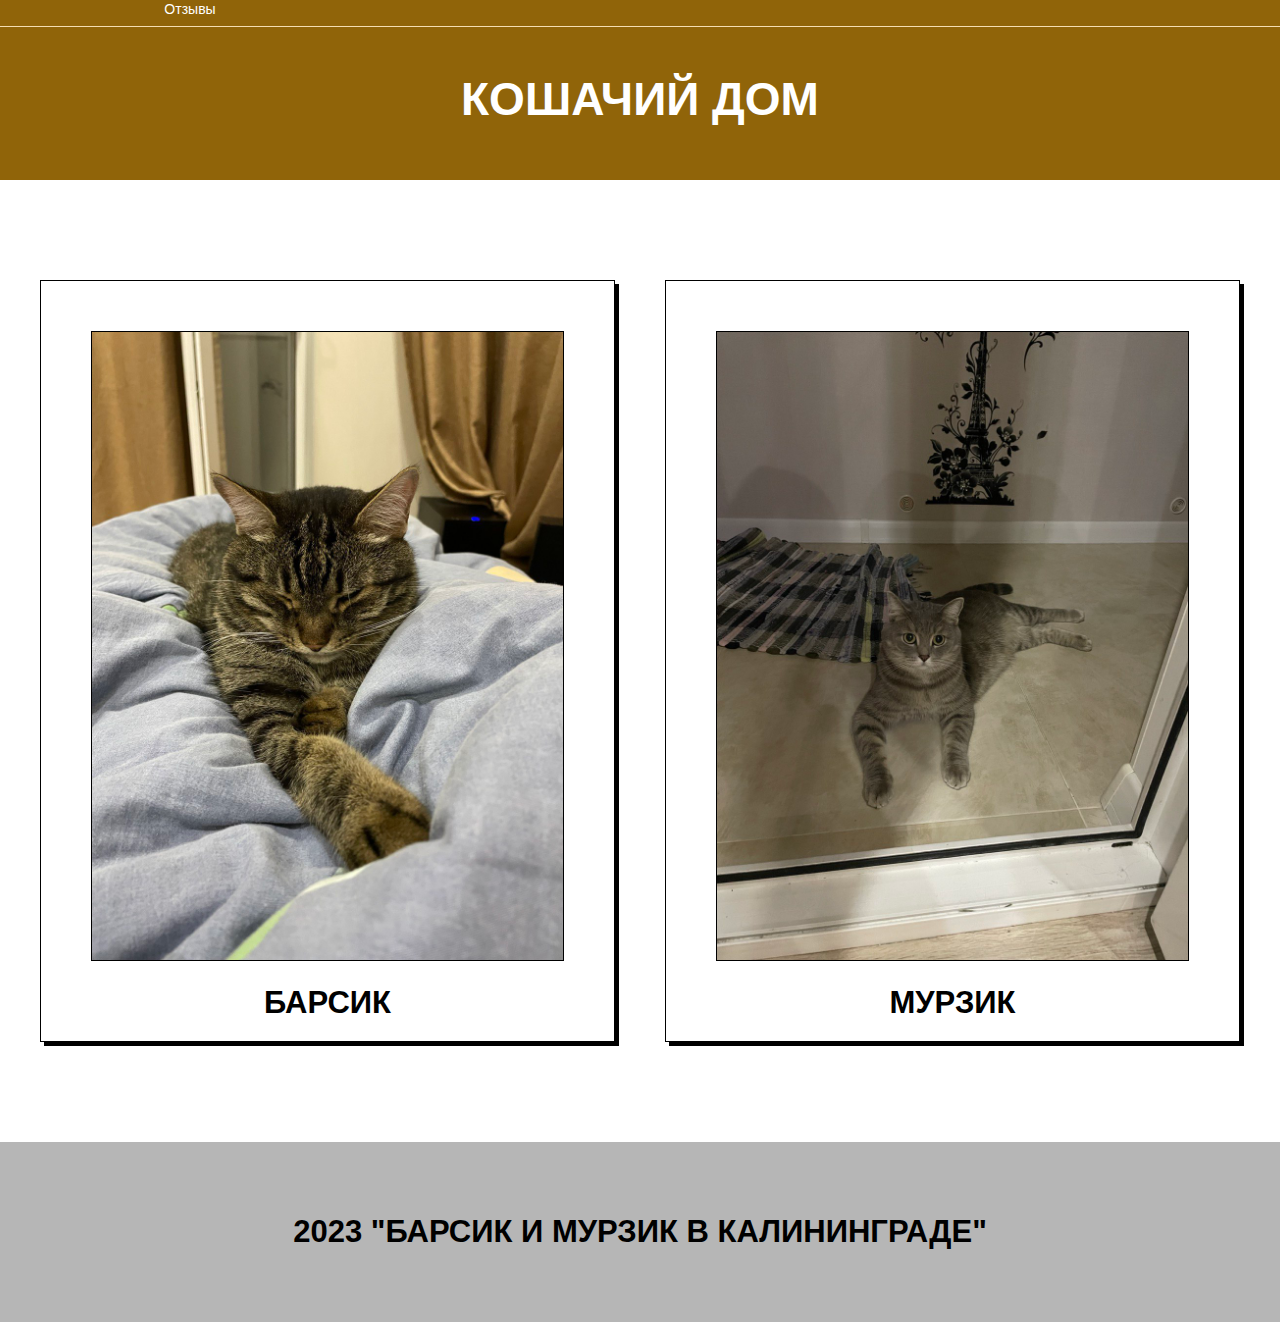
<file: index.html>
<!DOCTYPE html>
<html lang="ru">

<head>
  <meta charset="UTF-8" />
  <meta name="viewport" content="width=device-width, initial-scale=1.0" />
  <title>Барсик&Мурзик</title>
  <link rel="stylesheet" href="https://code.s3.yandex.net/web-code/fonts/fonts.css" />
  <link rel="stylesheet" href="style-home.css" />
  <link rel="stylesheet" href="style-general.css" />
</head>

<body class="page-home">
  <header class="header">
    <a class="reviews" href ="index-%20reviews.html" target="_blank">Отзывы</a>
    <hr class="line">
    <div class="center">
      <h1 class="header-title">Кошачий дом</h1>
    </div>
    </header>
  <section class="content">
    <div class="card">
      <img class="card-imag" src="/photos-cats/one/barsik.jpg" alt="Барсик лежит на одеяле" />
      <a class="card-title" href="index2.html" target="_blank"> Барсик </a>
    </div>
    <div class="card no-right-margin">
      <img class="card-imag" src="/photos-cats/one/myrzik.jpg" alt="Мурзик лежит на балконе" />
      <a class="card-title" href="index3.html" target="_blank"> Мурзик </a>
    </div>

  </section>
  <footer class="footer">
    <h3 class="footer-title">2023 "Барсик и Мурзик в Калининграде"</h3>
  </footer>
</body>

</html>
</file>
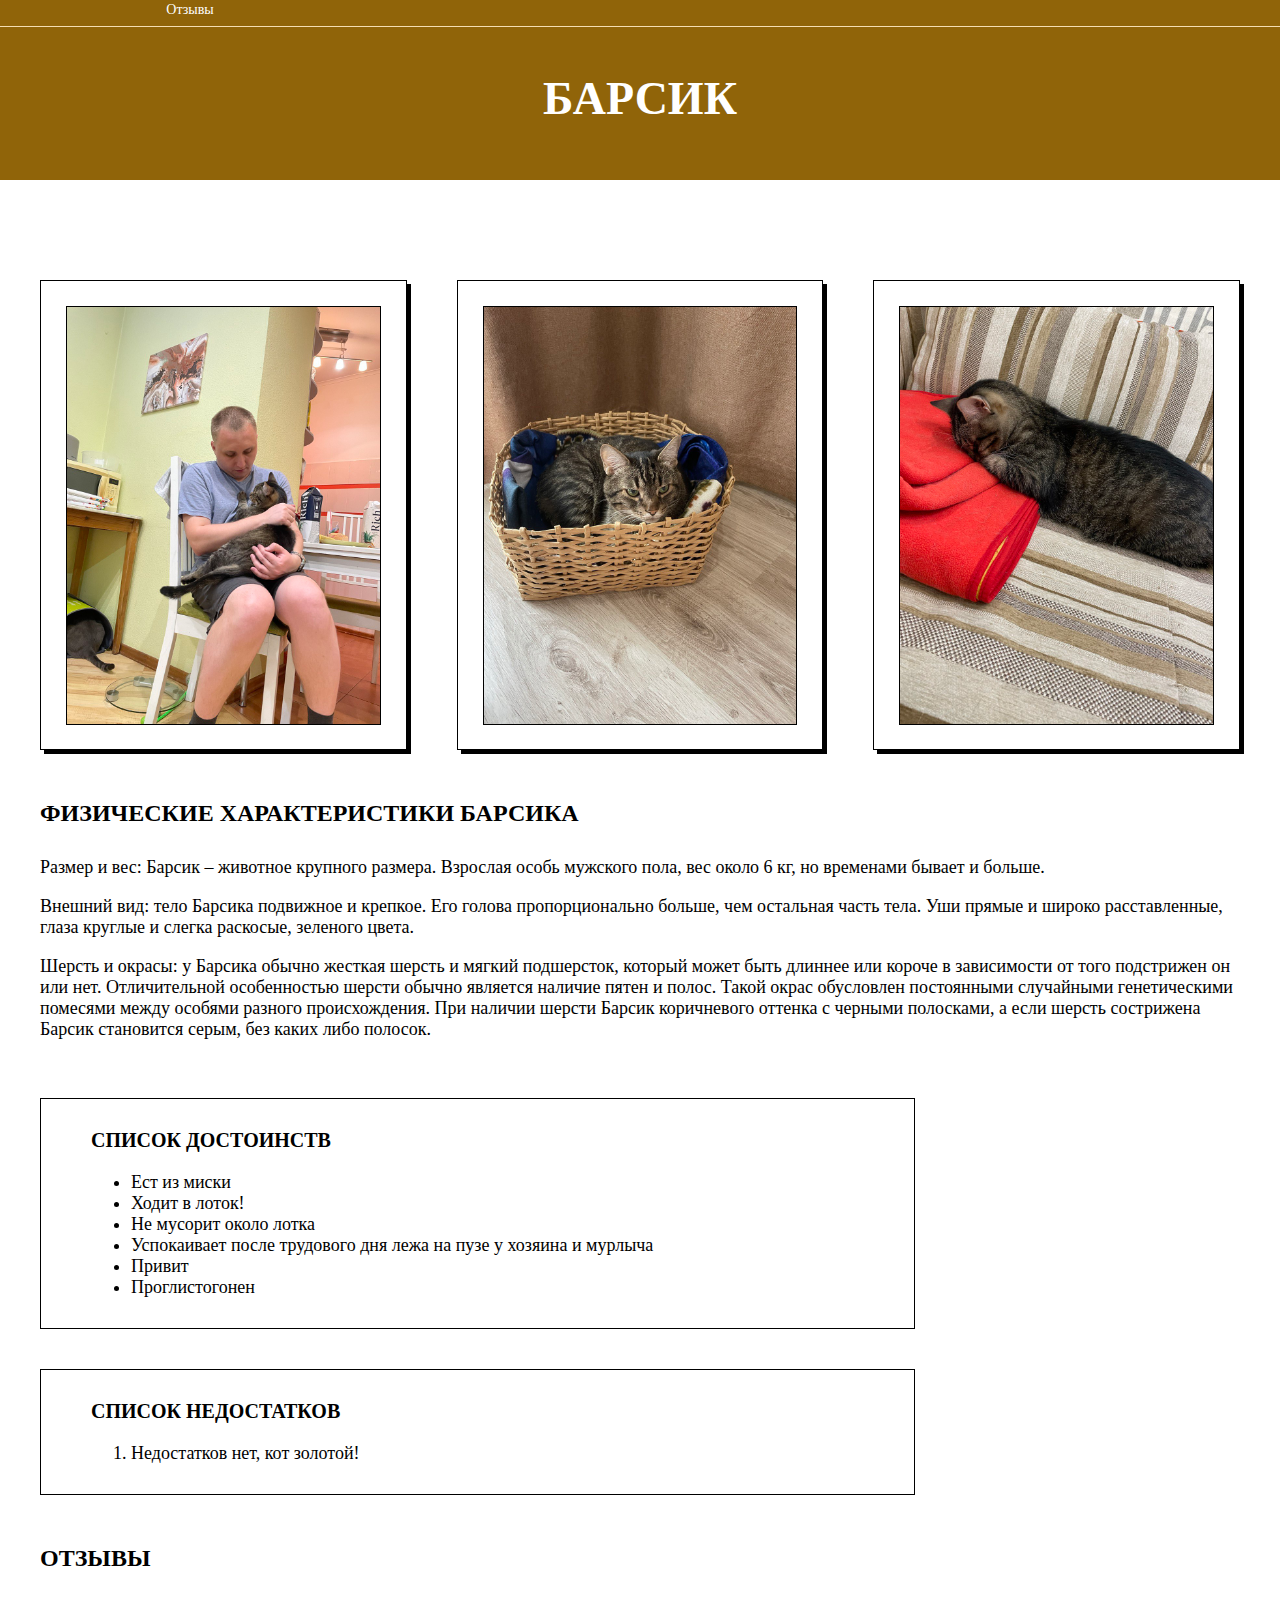
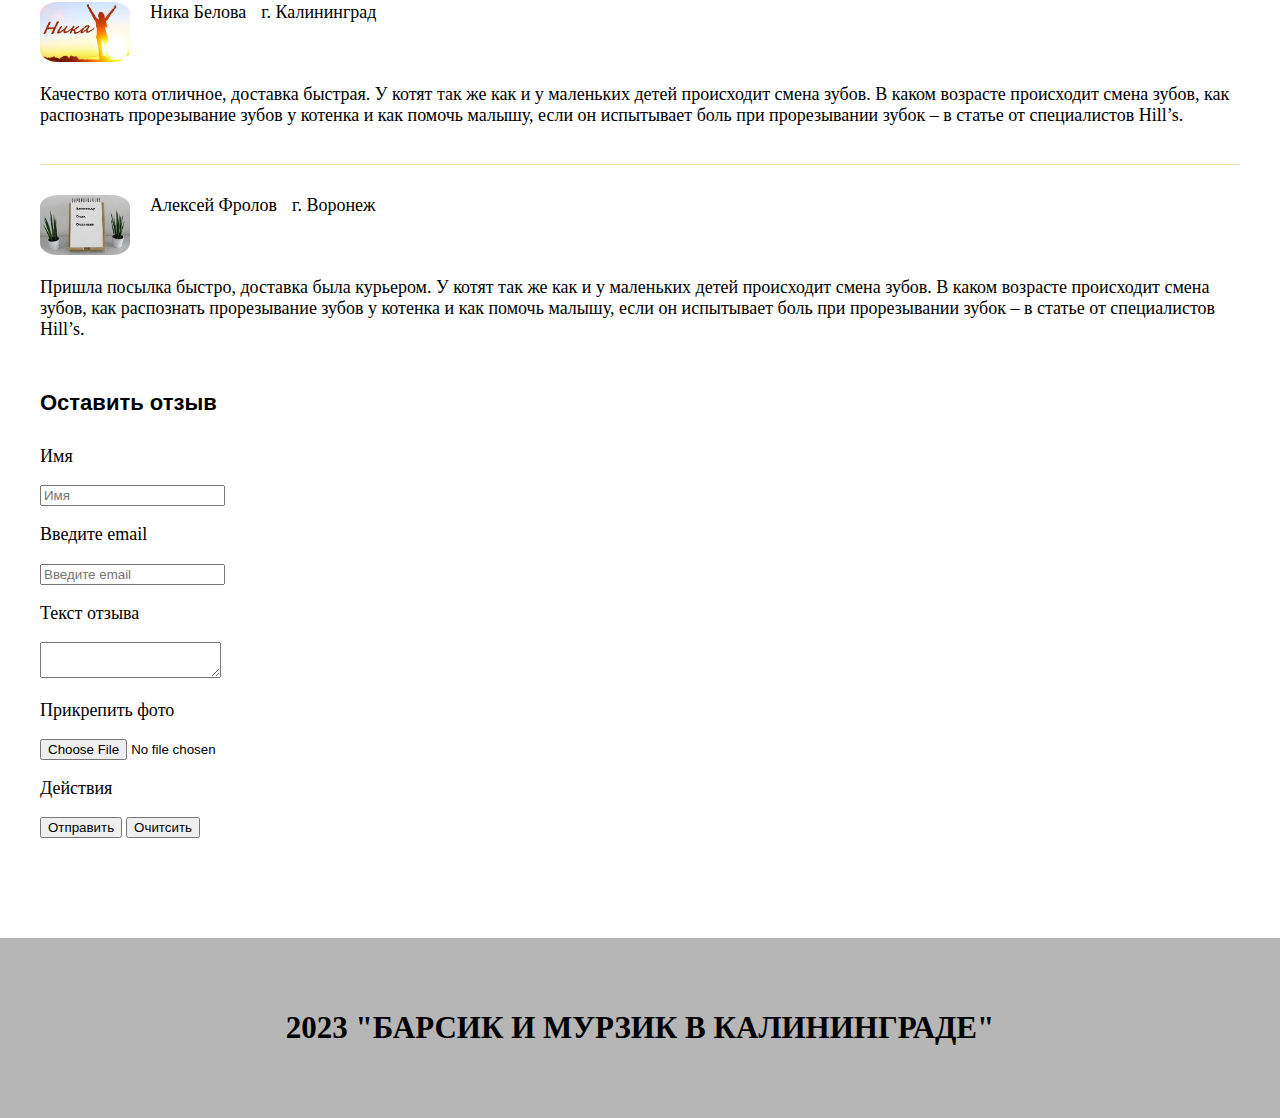
<file: index2.html>
<!DOCTYPE html>
<html lang="ru">

<head>
  <meta charset="UTF-8"/>
  <meta name="viewport" content="width=device-width, initial-scale=1.0"/>
  <title>Барсик</title>
  <link rel="stylesheet" href="https://code.s3.yandex.net/web-code/fonts/fonts.css"/>
  <link rel="stylesheet" href="style-detal.css"/>
  <link rel="stylesheet" href="style-general.css"/>
</head>

<body class="page-detail">
<header class="header">
  <a class="reviews" href="index-%20reviews.html" target="_blank">Отзывы</a>
  <hr class="line">
  <div>
    <h1 class="header-title">Барсик</h1>
  </div>
</header>
<section class="content">
  <div class="container">
    <div class="card">
      <img class="card-imag" src="/photos-cats/two/barsik2.jpg" alt="Барсик на руках у Дениса"/>
    </div>
    <div class="card">
      <img class="card-imag" src="/photos-cats/two/barsik3.jpg" alt="Барсик в лежанке"/>
    </div>
    <div class="card no-right-margin">
      <img class="card-imag" src="/photos-cats/two/barsik4.jpg" alt="Барсик спит"/>
    </div>
  </div>

  <div class="text">
    <h1 class="description-title"> Физические характеристики Барсика</h1>
    <p class="description-text">
      Размер и вес: Барсик – животное крупного размера. Взрослая особь мужского пола, вес около 6 кг, но временами
      бывает и больше.
    </p>
    <p class="description-text"> Внешний вид: тело Барсика подвижное и крепкое. Его голова пропорционально больше, чем
      остальная часть тела. Уши прямые и широко расставленные, глаза круглые и слегка раскосые, зеленого цвета.
    </p>
    <p class="description-text"> Шерсть и окрасы: у Барсика обычно жесткая шерсть и мягкий подшерсток, который может
      быть длиннее или короче в зависимости от того подстрижен он или нет. Отличительной особенностью шерсти обычно
      является наличие пятен и полос. Такой окрас обусловлен ​​постоянными случайными генетическими помесями между
      особями разного происхождения. При наличии шерсти Барсик коричневого оттенка с черными полосками, а если шерсть
      сострижена Барсик становится серым, без каких либо полосок.
    </p>
  </div>

  <div class="list">
    <h1 class="list-header"> Список достоинств </h1>
    <ul class="list-list">
      <li> Ест из миски</li>
      <li> Ходит в лоток!</li>
      <li> Не мусорит около лотка</li>
      <li>Успокаивает после трудового дня лежа на пузе у хозяина и мурлыча</li>
      <li>Привит</li>
      <li>Проглистогонен</li>
    </ul>
  </div>
  <div class="list no-right-margin">
    <h1 class="list-header"> Список недостатков </h1>
    <ol class="list-list">
      <li> Недостатков нет, кот золотой!</li>
    </ol>
  </div>
  <div class="container-reviews">
    <div>
      <h2 class="reviews">Отзывы</h2>
    </div>

    <div class="container-review">
      <div class="review-header">
        <div class="avatar">
          <img class="avatar-image" src="/photos-cats/avatar-reviews/nika.jpeg" alt="avatar">
        </div>
        <div class="name">
          Ника Белова
        </div>
        <div class="city">
          г. Калининград
        </div>
      </div>

      <div class="review-body">
        <p>Качество кота отличное, доставка быстрая. У котят так же как и у маленьких детей происходит смена зубов. В
          каком возрасте происходит смена зубов, как распознать прорезывание зубов у котенка и как помочь малышу, если
          он испытывает боль при прорезывании зубок – в статье от специалистов Hill’s.</p>
      </div>
    </div>

    <hr class="line">

    <div class="container-review">
      <div class="review-header">
        <div class="avatar">
          <img class="avatar-image" src="photos-cats/avatar-reviews/alexei.jpeg" alt="avatar">
        </div>
        <div class="name">
          Алексей Фролов
        </div>
        <div class="city">
          г. Воронеж
        </div>
      </div>

      <div class="review-body">
        <p>Пришла посылка быстро, доставка была курьером. У котят так же как и у маленьких детей происходит смена
          зубов. В каком возрасте происходит смена зубов, как распознать прорезывание зубов у котенка и как помочь
          малышу, если он испытывает боль при прорезывании зубок – в статье от специалистов Hill’s.</p>
      </div>
    </div>

    <h3 class="new-reviews">Оставить отзыв</h3>
  </div>
  <form action="/new-review.html" method="get">
    <div>
      <p class="description-text"> Имя </p>
      <input tabindex="1" placeholder="Имя" name="username" type="text"/>
    </div>
    <div class="description-text">
      <p class="description-text"> Введите email</p>
      <input tabindex="2" placeholder="Введите email" name="email" type="text"/>
    </div>
    <div>
      <p class="description-text"> Текст отзыва </p>
      <textarea tabindex="3" name="text"></textarea>
    </div>
    <div>
      <p class="description-text">Прикрепить фото</p>
      <input tabindex="4" type="file"/>
    </div>
    <div>
      <p class="description-text">Действия</p>
      <button tabindex="5" type="submit">Отправить</button>
      <button tabindex="6" type="reset">Очитсить</button>
    </div>
  </form>
  </div>

</section>
<footer class="footer">
  <h3 class="footer-title">2023 "Барсик и Мурзик в Калининграде"</h3>
</footer>
</body>

</html>
</file>
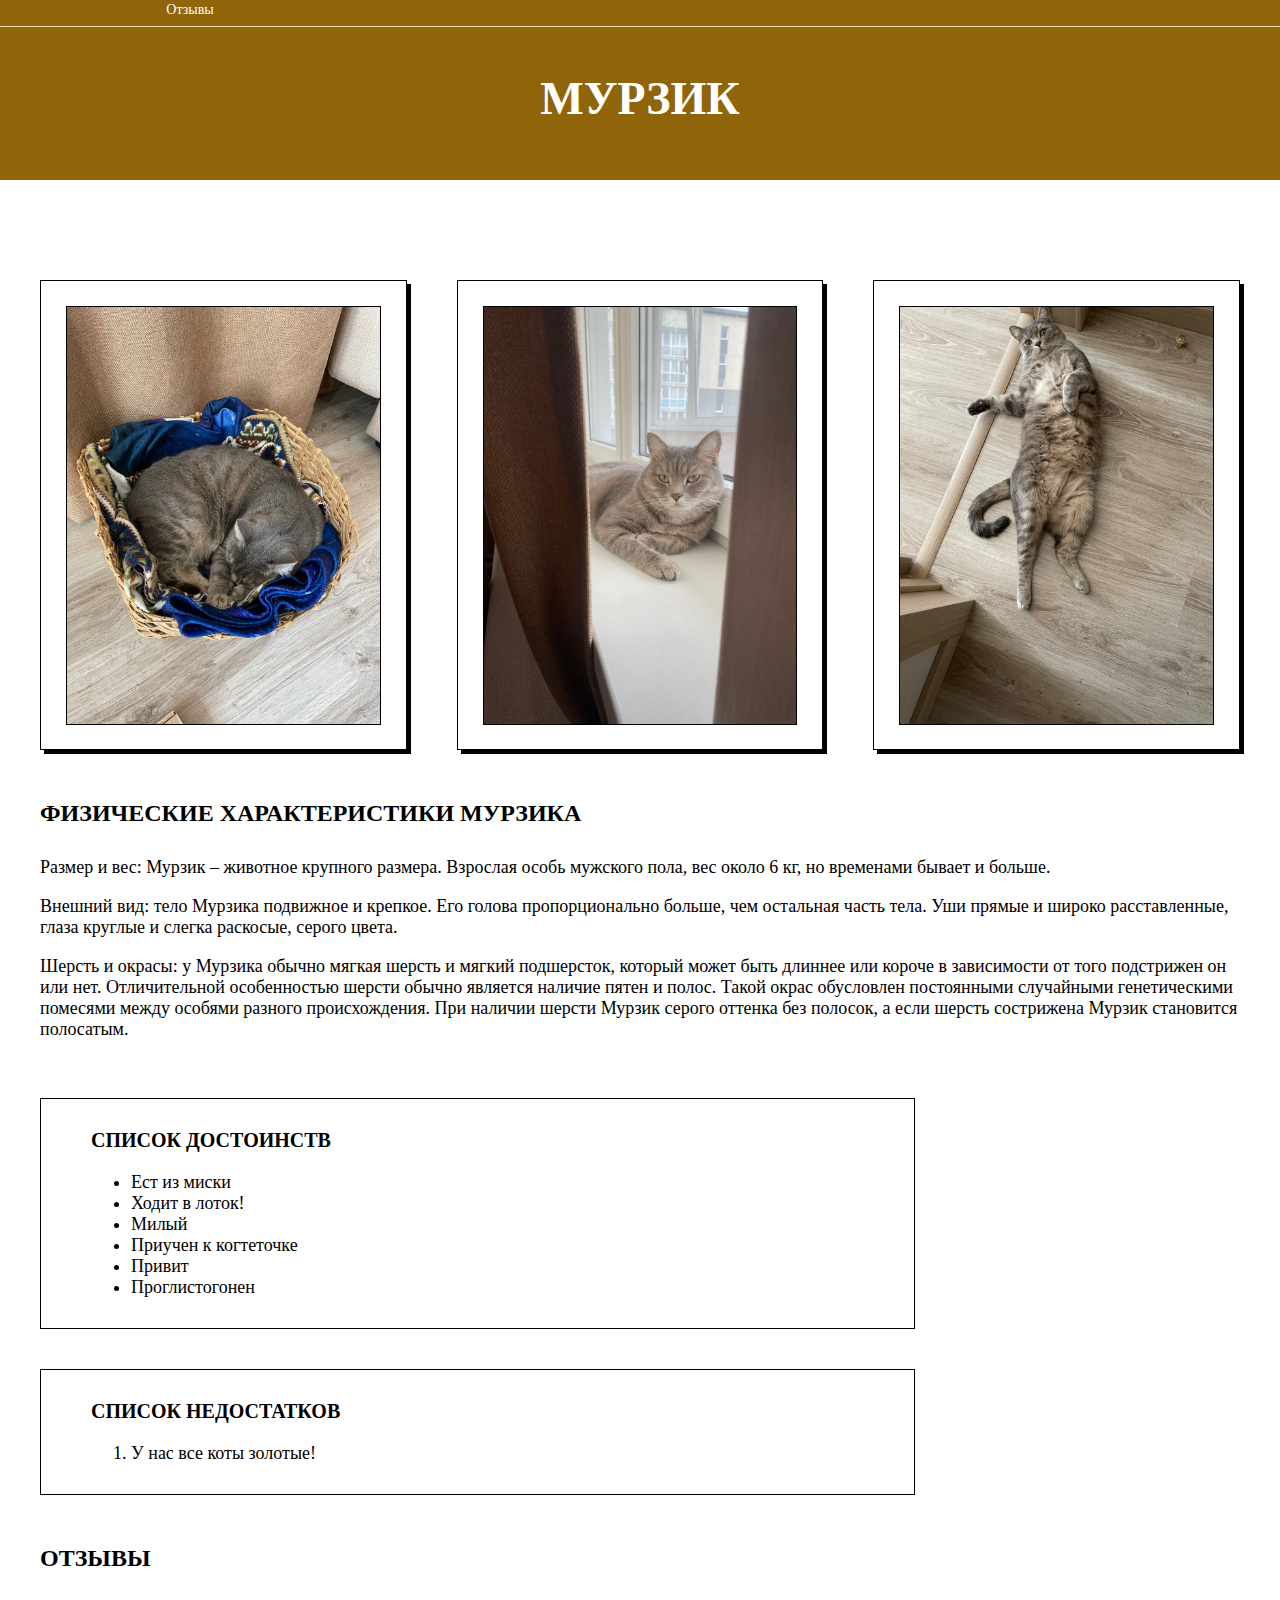
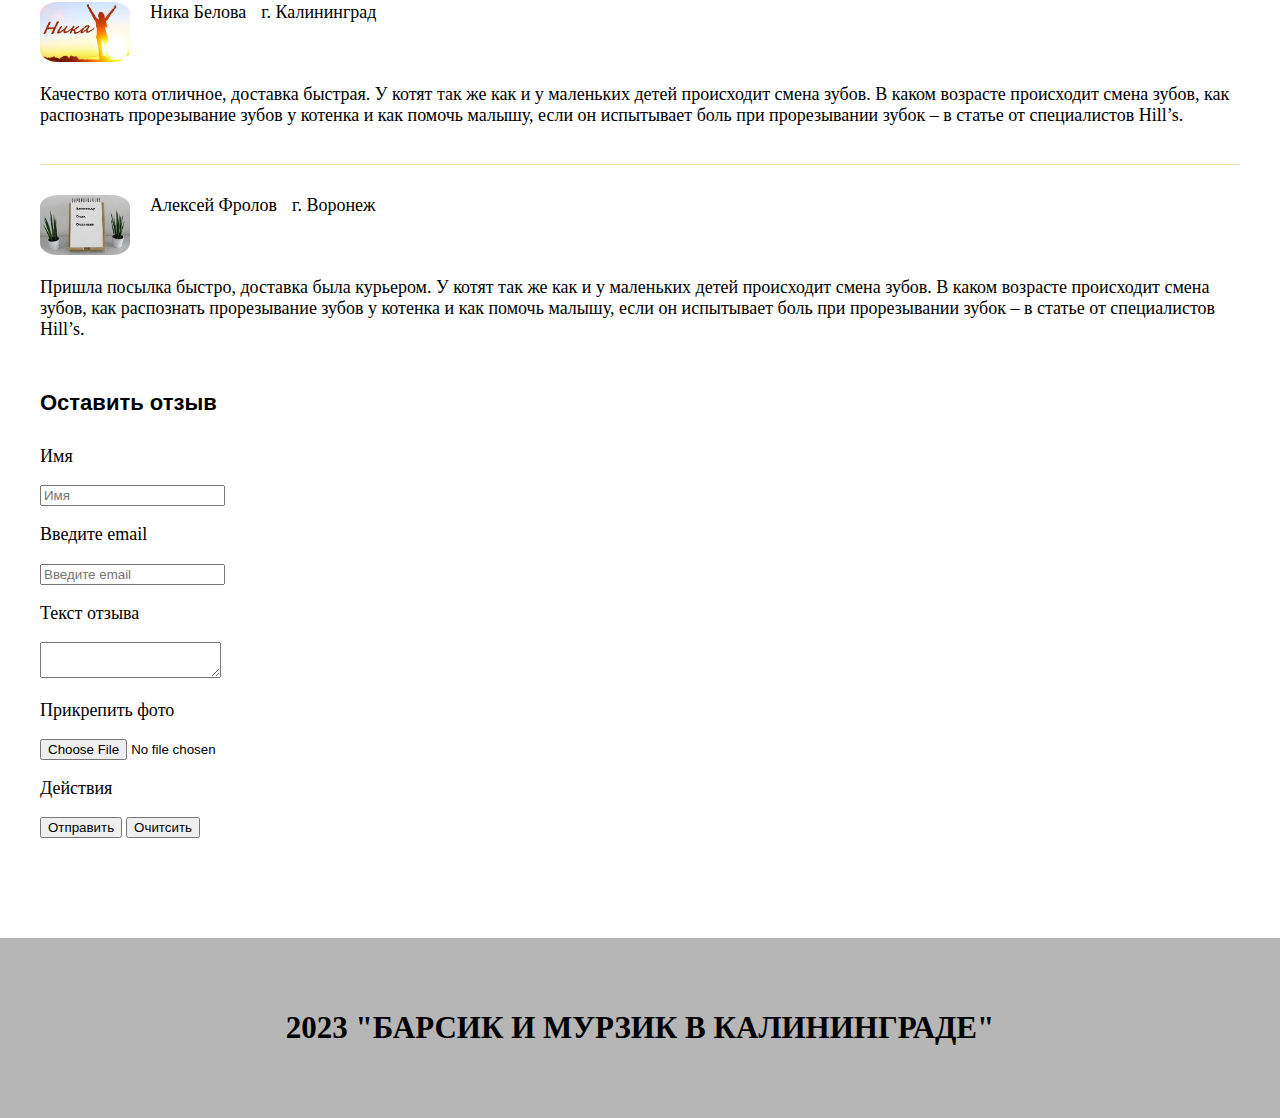
<file: index3.html>
<!DOCTYPE html>
<html lang="ru">

<head>
    <meta charset="UTF-8"/>
    <meta name="viewport" content="width=device-width, initial-scale=1.0"/>
    <title>Мурзик</title>
    <link rel="stylesheet" href="https://code.s3.yandex.net/web-code/fonts/fonts.css"/>
    <link rel="stylesheet" href="style-detal.css"/>
    <link rel="stylesheet" href="style-general.css"/>
</head>

<body class="page-detail">
<header class="header">
    <a class="reviews" href="index-%20reviews.html" target="_blank">Отзывы</a>
    <hr class="line">
    <div>
        <h1 class="header-title">Мурзик</h1>
    </div>
</header>
<section class="content">
    <div class="container">
        <div class="card">
            <img class="card-imag" src="/photos-cats/two/myrzik2.jpg" alt="Мурзик в лежанке"/>
        </div>
        <div class="card">
            <img class="card-imag" src="/photos-cats/two/myrzik3.jpg" alt="Мурзик лежит на подоконнике"/>
        </div>
        <div class="card no-right-margin">
            <img class="card-imag" src="/photos-cats/two/myrzik4.jpg" alt="Мурзик лежит на полу"/>
        </div>
    </div>
    <div class="text">
        <h1 class="description-title"> Физические характеристики Мурзика</h1>
        <p class="description-text">
            Размер и вес: Мурзик – животное крупного размера. Взрослая особь мужского пола, вес около 6 кг, но временами
            бывает и больше.
        </p>
        <p class="description-text"> Внешний вид: тело Мурзика подвижное и крепкое. Его голова пропорционально больше,
            чем
            остальная часть тела. Уши прямые и широко расставленные, глаза круглые и слегка раскосые, серого цвета.
        </p>
        <p class="description-text"> Шерсть и окрасы: у Мурзика обычно мягкая шерсть и мягкий подшерсток, который может
            быть длиннее или короче в зависимости от того подстрижен он или нет. Отличительной особенностью шерсти
            обычно
            является наличие пятен и полос. Такой окрас обусловлен ​​постоянными случайными генетическими помесями между
            особями разного происхождения. При наличии шерсти Мурзик серого оттенка без полосок, а если шерсть
            сострижена
            Мурзик становится полосатым.
        </p>
    </div>
    <div class="list">
        <h1 class="list-header"> Список достоинств </h1>
        <ul class="list-list">
            <li> Ест из миски</li>
            <li> Ходит в лоток!</li>
            <li> Милый</li>
            <li>Приучен к когтеточке</li>
            <li>Привит</li>
            <li>Проглистогонен</li>
        </ul>
    </div>
    <div class="list no-right-margin">
        <h1 class="list-header"> Список недостатков </h1>
        <ol class="list-list">
            <li> У нас все коты золотые!</li>
        </ol>
    </div>
    <div class="container-reviews">
        <div>
            <h2 class="reviews">Отзывы</h2>
        </div>

        <div class="container-review">
            <div class="review-header">
                <div class="avatar">
                    <img class="avatar-image" src="/photos-cats/avatar-reviews/nika.jpeg" alt="avatar">
                </div>
                <div class="name">
                    Ника Белова
                </div>
                <div class="city">
                    г. Калининград
                </div>
            </div>

            <div class="review-body">
                <p>Качество кота отличное, доставка быстрая. У котят так же как и у маленьких детей происходит смена
                    зубов. В
                    каком возрасте происходит смена зубов, как распознать прорезывание зубов у котенка и как помочь
                    малышу, если
                    он испытывает боль при прорезывании зубок – в статье от специалистов Hill’s.</p>
            </div>
        </div>

        <hr class="line">

        <div class="container-review">
            <div class="review-header">
                <div class="avatar">
                    <img class="avatar-image" src="photos-cats/avatar-reviews/alexei.jpeg" alt="avatar">
                </div>
                <div class="name">
                    Алексей Фролов
                </div>
                <div class="city">
                    г. Воронеж
                </div>
            </div>

            <div class="review-body">
                <p>Пришла посылка быстро, доставка была курьером. У котят так же как и у маленьких детей происходит
                    смена
                    зубов. В каком возрасте происходит смена зубов, как распознать прорезывание зубов у котенка и как
                    помочь
                    малышу, если он испытывает боль при прорезывании зубок – в статье от специалистов Hill’s.</p>
            </div>
        </div>

        <div>
            <h3 class="new-reviews">Оставить отзыв</h3>
        </div>
        <form action="#" method="get">
            <div>
                <p class="description-text"> Имя </p>
                <input tabindex="1" placeholder="Имя" name="username" type="text"/>
            </div>
            <div class="description-text">
                <p class="description-text"> Введите email</p>
                <input tabindex="2" placeholder="Введите email" type="text"/>
            </div>
            <div>
                <p class="description-text"> Текст отзыва </p>
                <textarea tabindex="3" name="text"></textarea>
            </div>
            <div>
                <p class="description-text">Прикрепить фото</p>
                <input tabindex="4" type="file"/>
            </div>
            <div>
                <p class="description-text">Действия</p>
                <button tabindex="5" type="submit">Отправить</button>
                <button tabindex="6" type="reset">Очитсить</button>
            </div>
        </form>
    </div>
</section>
<footer class="footer">
    <h4 class="footer-title">2023 "Барсик и Мурзик в Калининграде"</h4>
</footer>
</body>

</html>
</file>
<file: style-home.css>
.page-home .content {
    width: 1200px;
    display: flex;
    margin: 100px auto;
}

.page-home .card {
    width: 100%;
    padding-left: 50px;
    padding-right: 50px;
    padding-top: 50px;
    border: 1px solid black;
    margin: 0 50px 0 auto;
    box-shadow: 4px 4px 0 black;
}

.page-home .card-title {
    font-size: 31px;
    font-weight: 800;
    margin-bottom: 20px;
    text-align: center;
    text-transform: uppercase;
    display: block;
    color: black;
    text-decoration: none;
}

.page-home .card-title:hover {
    opacity: 0.8;
}

.page-home .card-imag {
    width: 100%;
    margin-bottom: 20px;
    border: 1px solid black;
}
</file>
<file: style-general.css>
* {
    box-sizing: border-box;
}

body,
h1,
h2,
h3,
a {
    margin: 0;
    font-weight: normal;
    font-size: 100%;
}

.page-home {
    min-width: 850px;
    font-family: 'Trebuchet MS', Helvetica, sans-serif;

}

.header {
    height: 20vh;
    background-color: #906409;
    text-align: center;
}

.header .reviews {
    color: white;
    font-size: 14px;
    margin-right: 100vh;
    text-decoration: none;
}

.header .line {
    border: none;
    border-bottom: 1px solid #F5DEB3;
    margin-bottom: 5vh;
}

.center {
    display: flex;
}

.header-title {
    margin: auto;
    color: white;
    font-weight: 700;
    font-size: 46px;
    text-transform: uppercase;
    }
.no-right-margin {
    margin-right: 0 !important;
}
.footer {
    display: flex;
    height: 20vh;
    background-color: #b6b6b6;
}

.footer-title {
    margin: auto;
    color: black;
    font-weight: 800;
    font-size: 31px;
    text-transform: uppercase;
}
</file>
<file: style-detal.css>
.page-detail .content {
    width: 1200px;
    margin: 100px auto;
}

.page-detail .container {
    display: flex;
}

.page-detail .card {
    width: 33%;
    padding-left: 25px;
    padding-right: 25px;
    padding-top: 25px;
    border: 1px solid black;
    margin: 0 50px 0 auto;
    box-shadow: 4px 4px 0 black;
}

.page-detail .list {
    width: 875px;
    display: inline-block;
    padding-left: 50px;
    padding-right: 50px;
    padding-top: 30px;
    border: 1px solid black;
    margin: 40px 50px 0 auto;
    vertical-align: top;
}

.page-detail .list-header {
    margin: auto;
    color: black;
    font-weight: 800;
    font-size: 20px;
    text-transform: uppercase;
}

.page-detail .list-list {
    margin: 20px auto 30px;
    color: black;
    font-size: 18px;
}

.page-detail .card-title {
    font-size: 31px;
    font-weight: 800;
    margin-bottom: 20px;
    text-align: center;
    text-transform: uppercase;
    display: block;
    color: black;
}

.page-detail .card-imag {
    width: 100%;
    margin-bottom: 20px;
    border: 1px solid black;
}

.page-detail .description-title {
    margin: 50px auto 30px;
    color: black;
    font-weight: 800;
    font-size: 24px;
    text-transform: uppercase;
}

.page-detail .description-text {
    color: black;
    font-size: 18px;
   }

.content .reviews {
    margin: 50px auto 30px;
    color: black;
    font-weight: 800;
    font-size: 24px;
    text-transform: uppercase;
}

.container-reviews .line {
    padding-bottom: 20px;
    border: none;
    border-bottom: 1px solid #F5DEB3;
}

.container-review .review-header {
    margin-top: 30px;
    display: flex;
}

.review-header .avatar-image {
    margin-right: 20px;
    border-radius: 20%;
    width: 90px;
}

.review-header .name {
    font-size: 18px;
    margin-right: 15px;
}

.review-header .city {
    font-size: 18px;
}

.container-reviews .review-body {
    font-size: 18px;
}

.content .new-reviews {
    margin: 50px auto 30px;
    color: black;
    font-weight: 550;
    font-size: 22px;
    font-family: 'Trebuchet MS', Helvetica, sans-serif;
}
</file>
